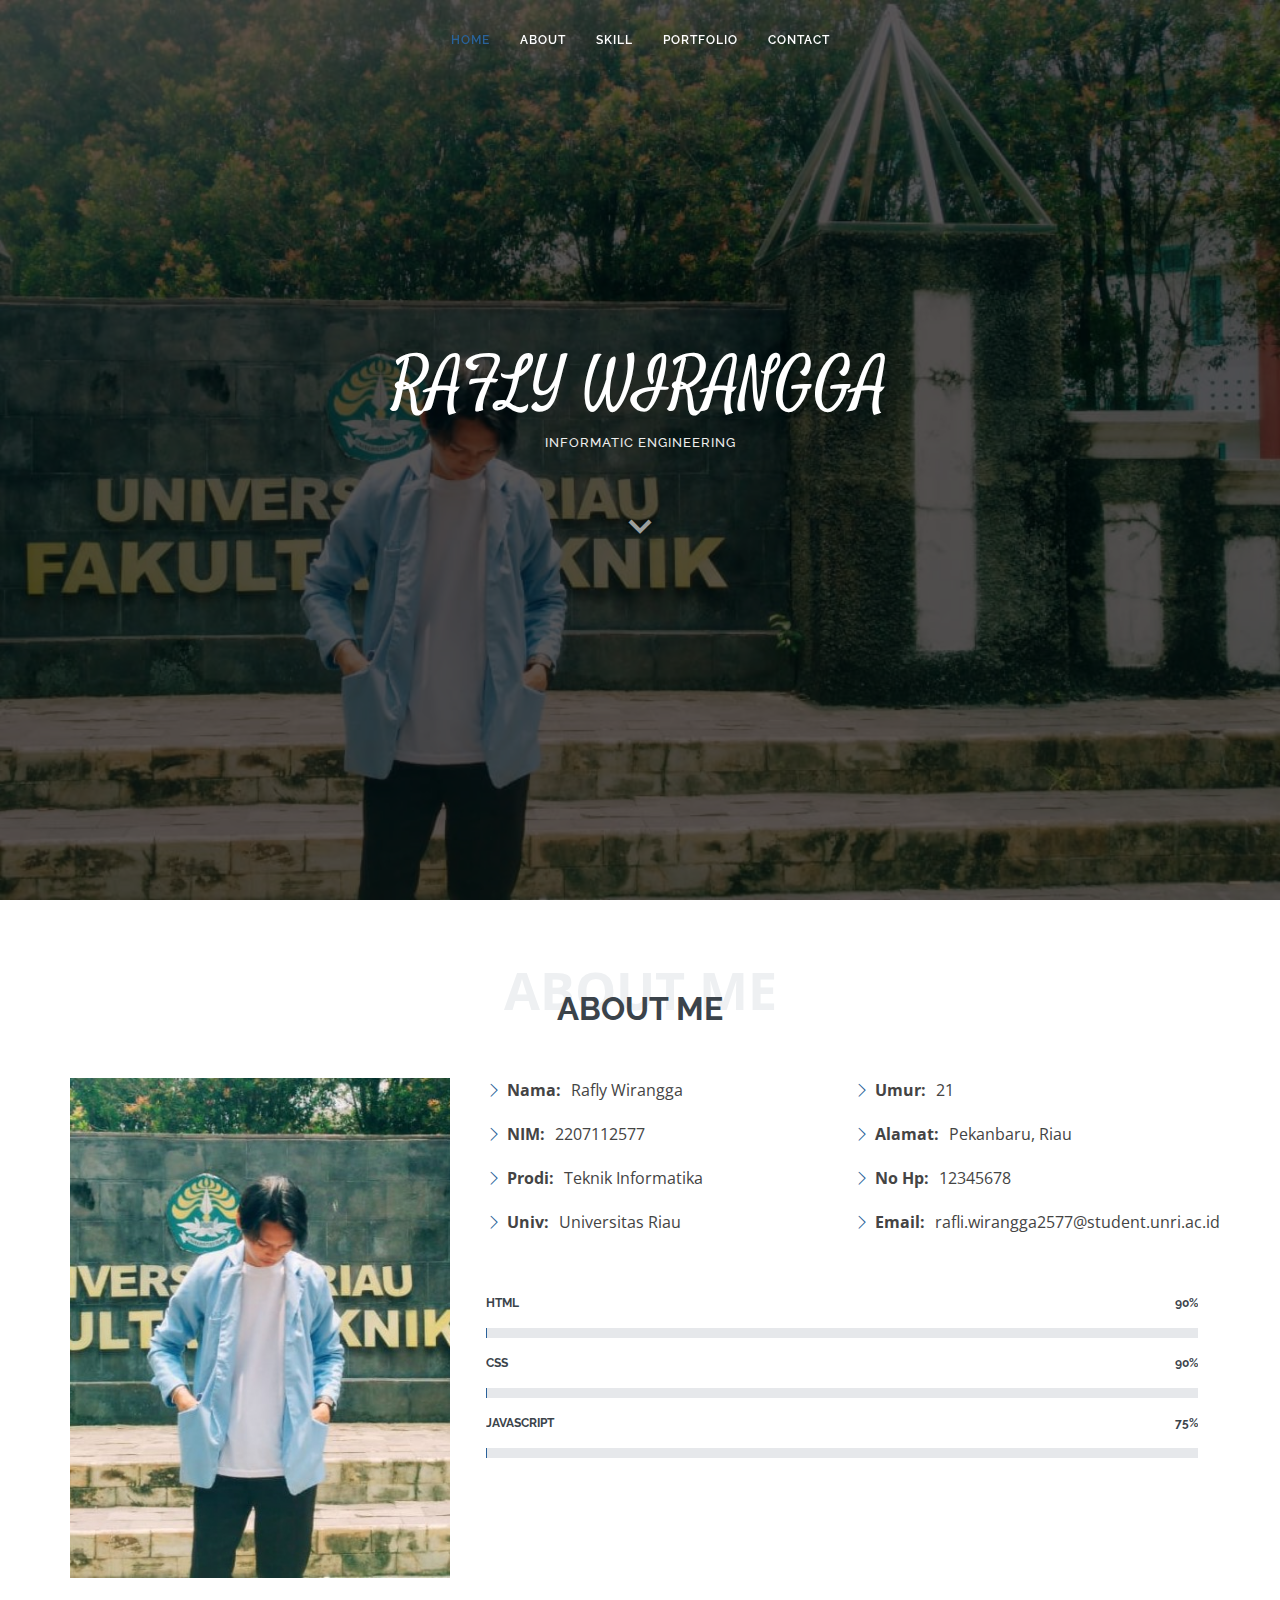
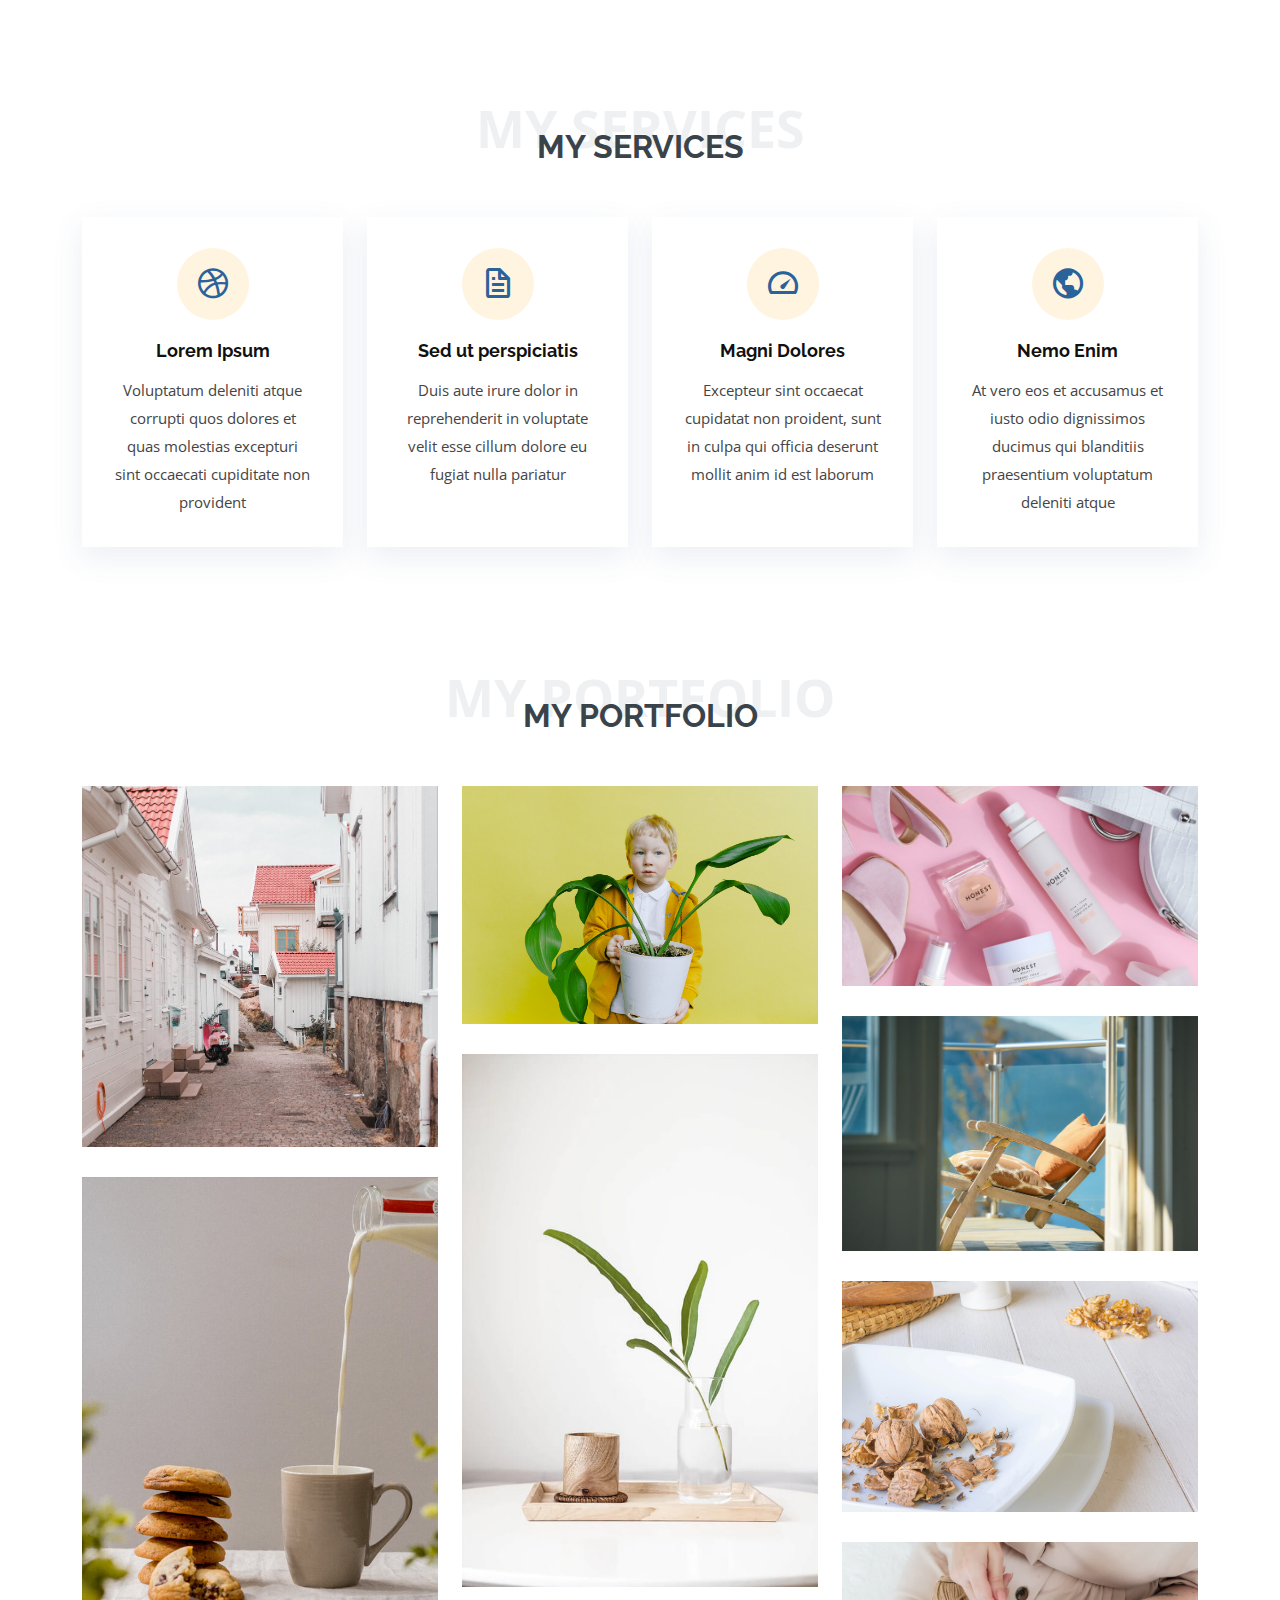
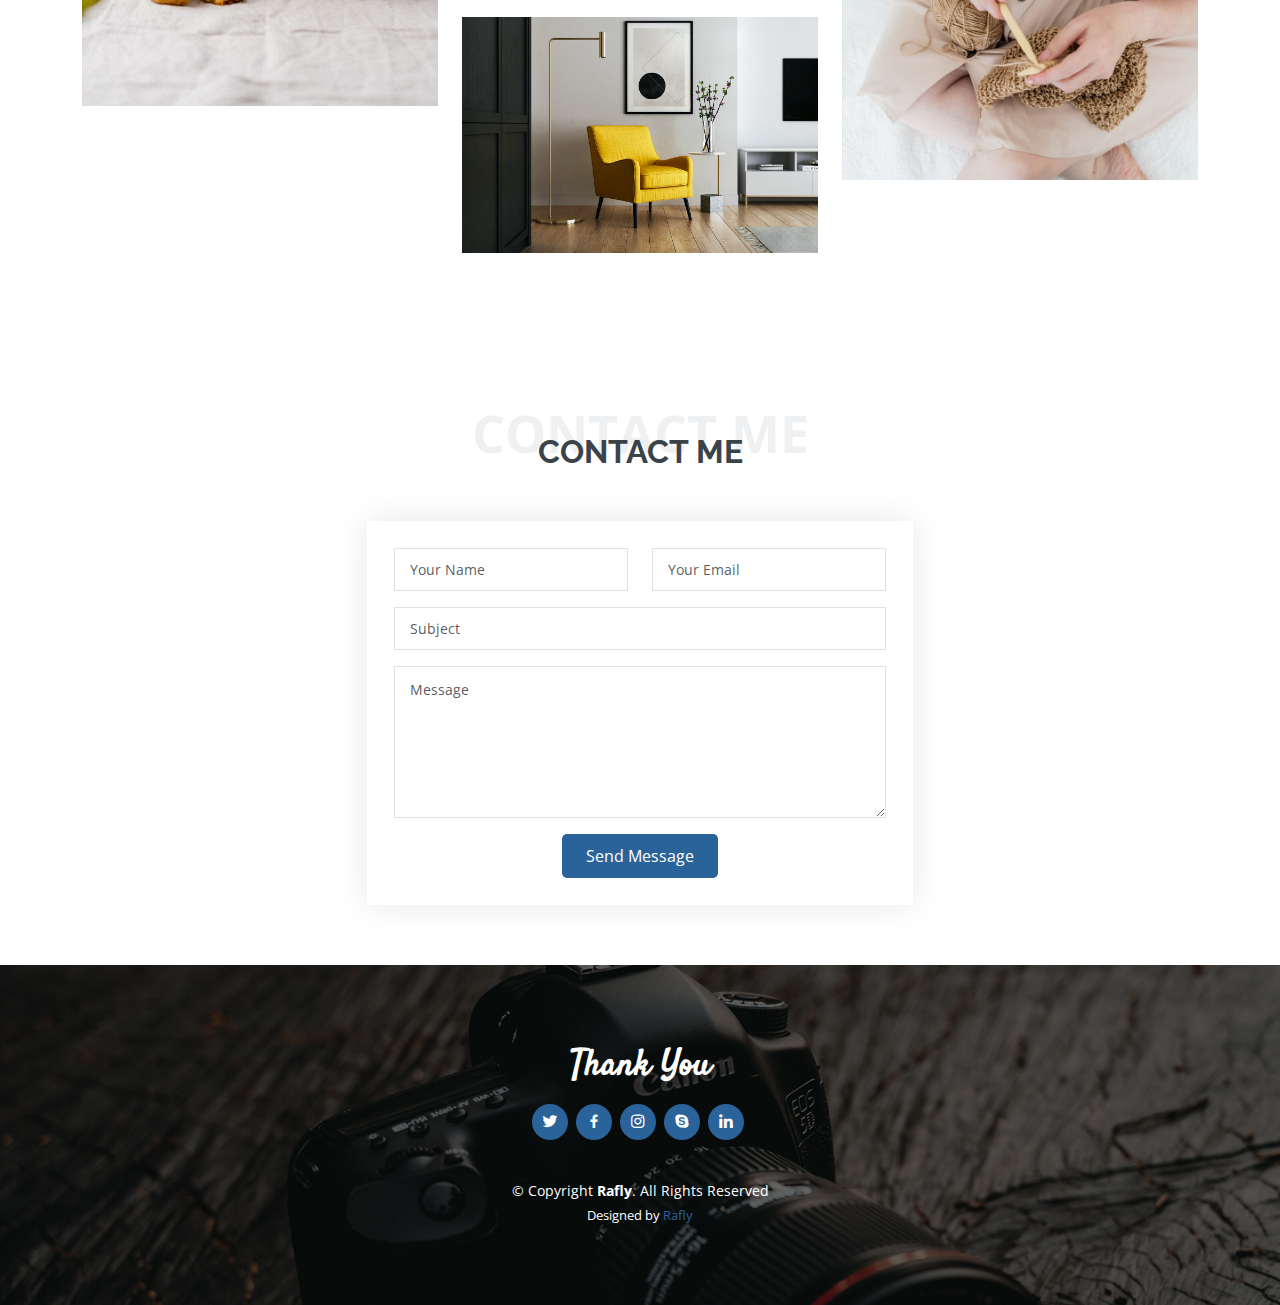
<file: index.html>
<!DOCTYPE html>
<html lang="en">

<head>
  <meta charset="utf-8">
  <meta content="width=device-width, initial-scale=1.0" name="viewport">

  <title>Rafly Wirangga</title>
  <meta content="" name="description">
  <meta content="" name="keywords">

  <!-- Favicons -->
  <link href="assets/img/favicon.png" rel="icon">
  <link href="assets/img/apple-touch-icon.png" rel="apple-touch-icon">

  <!-- Google Fonts -->
  <link href="https://fonts.googleapis.com/css?family=Open+Sans:300,300i,400,400i,600,600i,700,700i|Raleway:300,300i,400,400i,500,500i,600,600i,700,700i|Satisfy" rel="stylesheet">

  <!-- Vendor CSS Files -->
  <link href="assets/vendor/bootstrap/css/bootstrap.min.css" rel="stylesheet">
  <link href="assets/vendor/bootstrap-icons/bootstrap-icons.css" rel="stylesheet">
  <link href="assets/vendor/boxicons/css/boxicons.min.css" rel="stylesheet">
  <link href="assets/vendor/glightbox/css/glightbox.min.css" rel="stylesheet">
  <link href="assets/vendor/swiper/swiper-bundle.min.css" rel="stylesheet">

  <!-- Template Main CSS File -->
  <link href="assets/css/style.css" rel="stylesheet">

  <!-- =======================================================
  * Template Name: Laura
  * Template URL: https://bootstrapmade.com/laura-free-creative-bootstrap-theme/
  * Updated: Mar 17 2024 with Bootstrap v5.3.3
  * Author: BootstrapMade.com
  * License: https://bootstrapmade.com/license/
  ======================================================== -->
</head>

<body>

  <!-- ======= Header ======= -->
  <header id="header" class="fixed-top d-flex justify-content-center align-items-center header-transparent">

    <nav id="navbar" class="navbar">
      <ul>
        <li><a class="nav-link scrollto active" href="#hero">Home</a></li>
        <li><a class="nav-link scrollto" href="#about">About</a></li>
        <li><a class="nav-link scrollto" href="#services">Skill</a></li>
        <li><a class="nav-link scrollto " href="#portfolio">Portfolio</a></li>
        <li><a class="nav-link scrollto" href="#contact">Contact</a></li>
      </ul>
      <i class="bi bi-list mobile-nav-toggle"></i>
    </nav><!-- .navbar -->

  </header><!-- End Header -->

  <!-- ======= Hero Section ======= -->
  <section id="hero">
    <div class="hero-container">
      <h1>RAFLY WIRANGGA</h1>
      <h2>INFORMATIC ENGINEERING</h2>
      <a href="#about" class="btn-scroll scrollto" title="Scroll Down"><i class="bx bx-chevron-down"></i></a>
    </div>
  </section><!-- End Hero -->

  <main id="main">

    <!-- ======= About Me Section ======= -->
    <section id="about" class="about">
      <div class="container">

        <div class="section-title">
          <span>About Me</span>
          <h2>About Me</h2>
        </div>

        <div class="row">
          <div class="image col-lg-4 d-flex align-items-stretch justify-content-center justify-content-lg-start"></div>
          <div class="col-lg-8 d-flex flex-column align-items-stretch">
            <div class="content ps-lg-4 d-flex flex-column justify-content-center">
              <div class="row">
                <div class="col-lg-6">
                  <ul>
                    <li><i class="bi bi-chevron-right"></i> <strong>Nama:</strong> <span>Rafly Wirangga</span></li>
                    <li><i class="bi bi-chevron-right"></i> <strong>NIM:</strong> <span>2207112577</span></li>
                    <li><i class="bi bi-chevron-right"></i> <strong>Prodi:</strong> <span>Teknik Informatika</span></li>
                    <li><i class="bi bi-chevron-right"></i> <strong>Univ:</strong> <span>Universitas Riau</span></li>
                  </ul>
                </div>
                <div class="col-lg-6">
                  <ul>
                    <li><i class="bi bi-chevron-right"></i> <strong>Umur:</strong> <span>21</span></li>
                    <li><i class="bi bi-chevron-right"></i> <strong>Alamat:</strong> <span>Pekanbaru, Riau</span></li>
                    <li><i class="bi bi-chevron-right"></i> <strong>No Hp:</strong> <span>12345678</span></li>
                    <li><i class="bi bi-chevron-right"></i> <strong>Email:</strong> <span>rafli.wirangga2577@student.unri.ac.id</span></li>
                  </ul>
                </div>
              </div>

            </div><!-- End .content-->

            <div class="skills-content ps-lg-4">
              <div class="progress">
                <span class="skill">HTML <i class="val">90%</i></span>
                <div class="progress-bar-wrap">
                  <div class="progress-bar" role="progressbar" aria-valuenow="90" aria-valuemin="0" aria-valuemax="100"></div>
                </div>
              </div>

              <div class="progress">
                <span class="skill">CSS <i class="val">90%</i></span>
                <div class="progress-bar-wrap">
                  <div class="progress-bar" role="progressbar" aria-valuenow="90" aria-valuemin="0" aria-valuemax="100"></div>
                </div>
              </div>

              <div class="progress">
                <span class="skill">JavaScript <i class="val">75%</i></span>
                <div class="progress-bar-wrap">
                  <div class="progress-bar" role="progressbar" aria-valuenow="75" aria-valuemin="0" aria-valuemax="100"></div>
                </div>
              </div>
            </div>

          </div>
        </div>

      </div>
    </section><!-- End About Me Section -->

    <!-- ======= My Services Section ======= -->
    <section id="services" class="services">
      <div class="container">

        <div class="section-title">
          <span>My Services</span>
          <h2>My Services</h2>
        </div>

        <div class="row">
          <div class="col-md-6 col-lg-3 d-flex align-items-stretch mb-5 mb-lg-0">
            <div class="icon-box">
              <div class="icon"><i class="bx bxl-dribbble"></i></div>
              <h4 class="title"><a href="">Lorem Ipsum</a></h4>
              <p class="description">Voluptatum deleniti atque corrupti quos dolores et quas molestias excepturi sint occaecati cupiditate non provident</p>
            </div>
          </div>

          <div class="col-md-6 col-lg-3 d-flex align-items-stretch mb-5 mb-lg-0">
            <div class="icon-box">
              <div class="icon"><i class="bx bx-file"></i></div>
              <h4 class="title"><a href="">Sed ut perspiciatis</a></h4>
              <p class="description">Duis aute irure dolor in reprehenderit in voluptate velit esse cillum dolore eu fugiat nulla pariatur</p>
            </div>
          </div>

          <div class="col-md-6 col-lg-3 d-flex align-items-stretch mb-5 mb-lg-0">
            <div class="icon-box">
              <div class="icon"><i class="bx bx-tachometer"></i></div>
              <h4 class="title"><a href="">Magni Dolores</a></h4>
              <p class="description">Excepteur sint occaecat cupidatat non proident, sunt in culpa qui officia deserunt mollit anim id est laborum</p>
            </div>
          </div>

          <div class="col-md-6 col-lg-3 d-flex align-items-stretch mb-5 mb-lg-0">
            <div class="icon-box">
              <div class="icon"><i class="bx bx-world"></i></div>
              <h4 class="title"><a href="">Nemo Enim</a></h4>
              <p class="description">At vero eos et accusamus et iusto odio dignissimos ducimus qui blanditiis praesentium voluptatum deleniti atque</p>
            </div>
          </div>

        </div>

      </div>
    </section><!-- End My Services Section -->

    <!-- ======= My Portfolio Section ======= -->
    <section id="portfolio" class="portfolio">
      <div class="container">

        <div class="section-title">
          <span>My Portfolio</span>
          <h2>My Portfolio</h2>
        </div>

        <div class="row portfolio-container">

          <div class="col-lg-4 col-md-6 portfolio-item filter-app">
            <div class="portfolio-img"><img src="assets/img/portfolio/portfolio-1.jpg" class="img-fluid" alt=""></div>
            <div class="portfolio-info">
              <h4>App 1</h4>
              <p>App</p>
              <a href="assets/img/portfolio/portfolio-1.jpg" data-gallery="portfolioGallery" class="portfolio-lightbox preview-link" title="App 1"><i class="bx bx-plus"></i></a>
              <a href="portfolio-details.html" class="details-link" title="More Details"><i class="bx bx-link"></i></a>
            </div>
          </div>

          <div class="col-lg-4 col-md-6 portfolio-item filter-web">
            <div class="portfolio-img"><img src="assets/img/portfolio/portfolio-2.jpg" class="img-fluid" alt=""></div>
            <div class="portfolio-info">
              <h4>Web 3</h4>
              <p>Web</p>
              <a href="assets/img/portfolio/portfolio-2.jpg" data-gallery="portfolioGallery" class="portfolio-lightbox preview-link" title="Web 3"><i class="bx bx-plus"></i></a>
              <a href="portfolio-details.html" class="details-link" title="More Details"><i class="bx bx-link"></i></a>
            </div>
          </div>

          <div class="col-lg-4 col-md-6 portfolio-item filter-app">
            <div class="portfolio-img"><img src="assets/img/portfolio/portfolio-3.jpg" class="img-fluid" alt=""></div>
            <div class="portfolio-info">
              <h4>App 2</h4>
              <p>App</p>
              <a href="assets/img/portfolio/portfolio-3.jpg" data-gallery="portfolioGallery" class="portfolio-lightbox preview-link" title="App 2"><i class="bx bx-plus"></i></a>
              <a href="portfolio-details.html" class="details-link" title="More Details"><i class="bx bx-link"></i></a>
            </div>
          </div>

          <div class="col-lg-4 col-md-6 portfolio-item filter-card">
            <div class="portfolio-img"><img src="assets/img/portfolio/portfolio-4.jpg" class="img-fluid" alt=""></div>
            <div class="portfolio-info">
              <h4>Card 2</h4>
              <p>Card</p>
              <a href="assets/img/portfolio/portfolio-4.jpg" data-gallery="portfolioGallery" class="portfolio-lightbox preview-link" title="Card 2"><i class="bx bx-plus"></i></a>
              <a href="portfolio-details.html" class="details-link" title="More Details"><i class="bx bx-link"></i></a>
            </div>
          </div>

          <div class="col-lg-4 col-md-6 portfolio-item filter-web">
            <div class="portfolio-img"><img src="assets/img/portfolio/portfolio-5.jpg" class="img-fluid" alt=""></div>
            <div class="portfolio-info">
              <h4>Web 2</h4>
              <p>Web</p>
              <a href="assets/img/portfolio/portfolio-5.jpg" data-gallery="portfolioGallery" class="portfolio-lightbox preview-link" title="Web 2"><i class="bx bx-plus"></i></a>
              <a href="portfolio-details.html" class="details-link" title="More Details"><i class="bx bx-link"></i></a>
            </div>
          </div>

          <div class="col-lg-4 col-md-6 portfolio-item filter-app">
            <div class="portfolio-img"><img src="assets/img/portfolio/portfolio-6.jpg" class="img-fluid" alt=""></div>
            <div class="portfolio-info">
              <h4>App 3</h4>
              <p>App</p>
              <a href="assets/img/portfolio/portfolio-6.jpg" data-gallery="portfolioGallery" class="portfolio-lightbox preview-link" title="App 3"><i class="bx bx-plus"></i></a>
              <a href="portfolio-details.html" class="details-link" title="More Details"><i class="bx bx-link"></i></a>
            </div>
          </div>

          <div class="col-lg-4 col-md-6 portfolio-item filter-card">
            <div class="portfolio-img"><img src="assets/img/portfolio/portfolio-7.jpg" class="img-fluid" alt=""></div>
            <div class="portfolio-info">
              <h4>Card 1</h4>
              <p>Card</p>
              <a href="assets/img/portfolio/portfolio-7.jpg" data-gallery="portfolioGallery" class="portfolio-lightbox preview-link" title="Card 1"><i class="bx bx-plus"></i></a>
              <a href="portfolio-details.html" class="details-link" title="More Details"><i class="bx bx-link"></i></a>
            </div>
          </div>

          <div class="col-lg-4 col-md-6 portfolio-item filter-card">
            <div class="portfolio-img"><img src="assets/img/portfolio/portfolio-8.jpg" class="img-fluid" alt=""></div>
            <div class="portfolio-info">
              <h4>Card 3</h4>
              <p>Card</p>
              <a href="assets/img/portfolio/portfolio-8.jpg" data-gallery="portfolioGallery" class="portfolio-lightbox preview-link" title="Card 3"><i class="bx bx-plus"></i></a>
              <a href="portfolio-details.html" class="details-link" title="More Details"><i class="bx bx-link"></i></a>
            </div>
          </div>

          <div class="col-lg-4 col-md-6 portfolio-item filter-web">
            <div class="portfolio-img"><img src="assets/img/portfolio/portfolio-9.jpg" class="img-fluid" alt=""></div>
            <div class="portfolio-info">
              <h4>Web 3</h4>
              <p>Web</p>
              <a href="assets/img/portfolio/portfolio-9.jpg" data-gallery="portfolioGallery" class="portfolio-lightbox preview-link" title="Web 3"><i class="bx bx-plus"></i></a>
              <a href="portfolio-details.html" class="details-link" title="More Details"><i class="bx bx-link"></i></a>
            </div>
          </div>

        </div>

      </div>
    </section><!-- End My Portfolio Section -->

    <!-- ======= Contact Me Section ======= -->
    <section id="contact" class="contact">
      <div class="container">

        <div class="section-title">
          <span>Contact Me</span>
          <h2>Contact Me</h2>
        </div>

        <div class="row justify-content-center">

          <div class="col-lg-6 jus">
            <form action="forms/contact.php" method="post" role="form" class="php-email-form">
              <div class="row">
                <div class="col-md-6 form-group">
                  <input type="text" name="name" class="form-control" id="name" placeholder="Your Name" required>
                </div>
                <div class="col-md-6 form-group mt-3 mt-md-0">
                  <input type="email" class="form-control" name="email" id="email" placeholder="Your Email" required>
                </div>
              </div>
              <div class="form-group mt-3">
                <input type="text" class="form-control" name="subject" id="subject" placeholder="Subject" required>
              </div>
              <div class="form-group mt-3">
                <textarea class="form-control" name="message" rows="6" placeholder="Message" required></textarea>
              </div>
              <div class="my-3">
                <div class="loading">Loading</div>
                <div class="error-message"></div>
                <div class="sent-message">Your message has been sent. Thank you!</div>
              </div>
              <div class="text-center"><button type="submit">Send Message</button></div>
            </form>
          </div>

        </div>

      </div>
    </section><!-- End Contact Me Section -->

  </main><!-- End #main -->

  <!-- ======= Footer ======= -->
  <footer id="footer">
    <div class="container">
      <h3>Thank You</h3>
      <div class="social-links">
        <a href="#" class="twitter"><i class="bx bxl-twitter"></i></a>
        <a href="#" class="facebook"><i class="bx bxl-facebook"></i></a>
        <a href="#" class="instagram"><i class="bx bxl-instagram"></i></a>
        <a href="#" class="google-plus"><i class="bx bxl-skype"></i></a>
        <a href="#" class="linkedin"><i class="bx bxl-linkedin"></i></a>
      </div>
      <div class="copyright">
        &copy; Copyright <strong><span>Rafly</span></strong>. All Rights Reserved
      </div>
      <div class="credits">
        Designed by <a href="">Rafly</a>
      </div>
    </div>
  </footer><!-- End Footer -->

  <a href="#" class="back-to-top d-flex align-items-center justify-content-center"><i class="bi bi-arrow-up-short"></i></a>

  <!-- Vendor JS Files -->
  <script src="assets/vendor/purecounter/purecounter_vanilla.js"></script>
  <script src="assets/vendor/bootstrap/js/bootstrap.bundle.min.js"></script>
  <script src="assets/vendor/glightbox/js/glightbox.min.js"></script>
  <script src="assets/vendor/isotope-layout/isotope.pkgd.min.js"></script>
  <script src="assets/vendor/swiper/swiper-bundle.min.js"></script>
  <script src="assets/vendor/waypoints/noframework.waypoints.js"></script>
  <script src="assets/vendor/php-email-form/validate.js"></script>

  <!-- Template Main JS File -->
  <script src="assets/js/main.js"></script>

</body>

</html>
</file>
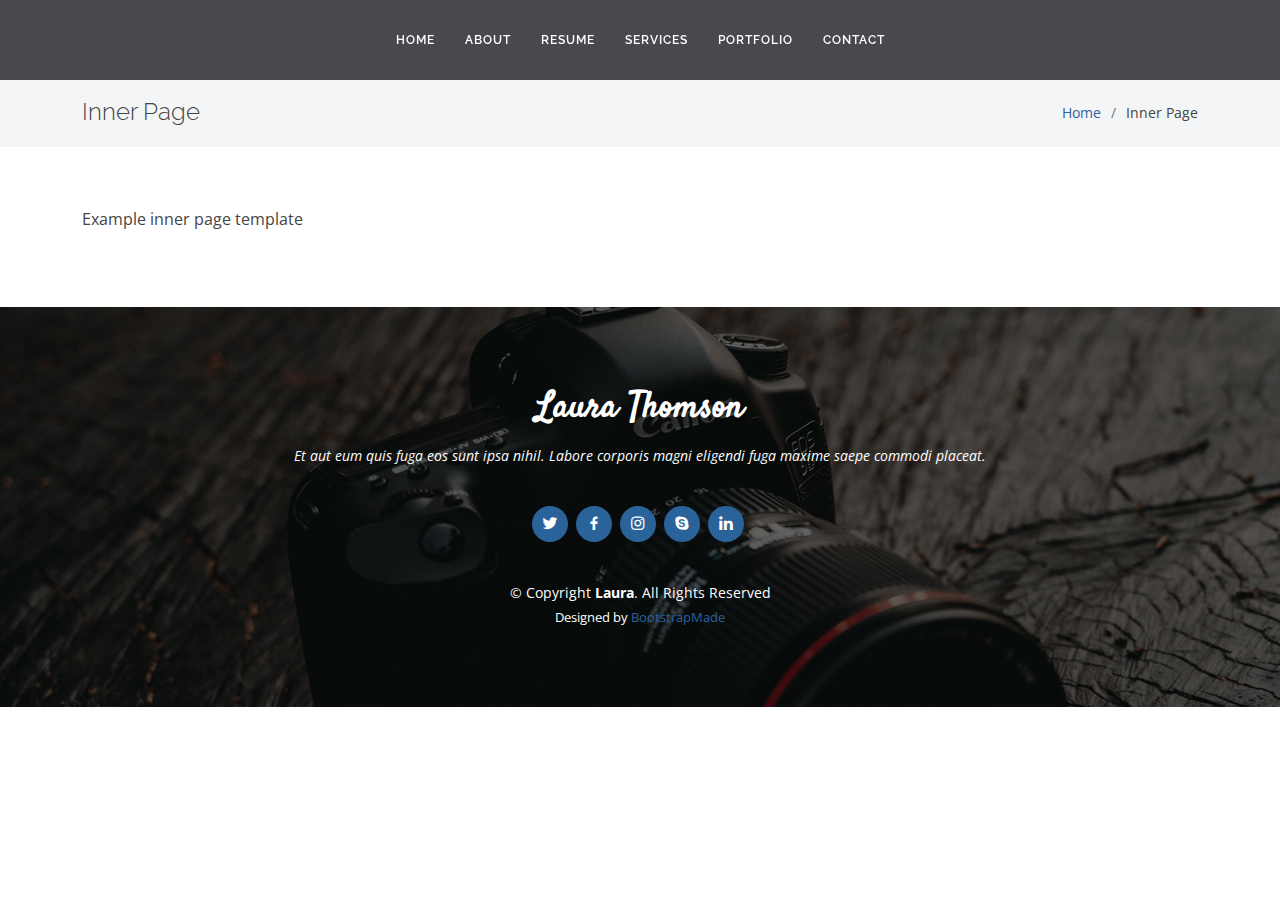
<file: inner-page.html>
<!DOCTYPE html>
<html lang="en">

<head>
  <meta charset="utf-8">
  <meta content="width=device-width, initial-scale=1.0" name="viewport">

  <title>Inner Page - Laura Bootstrap Template</title>
  <meta content="" name="description">
  <meta content="" name="keywords">

  <!-- Favicons -->
  <link href="assets/img/favicon.png" rel="icon">
  <link href="assets/img/apple-touch-icon.png" rel="apple-touch-icon">

  <!-- Google Fonts -->
  <link href="https://fonts.googleapis.com/css?family=Open+Sans:300,300i,400,400i,600,600i,700,700i|Raleway:300,300i,400,400i,500,500i,600,600i,700,700i|Satisfy" rel="stylesheet">

  <!-- Vendor CSS Files -->
  <link href="assets/vendor/bootstrap/css/bootstrap.min.css" rel="stylesheet">
  <link href="assets/vendor/bootstrap-icons/bootstrap-icons.css" rel="stylesheet">
  <link href="assets/vendor/boxicons/css/boxicons.min.css" rel="stylesheet">
  <link href="assets/vendor/glightbox/css/glightbox.min.css" rel="stylesheet">
  <link href="assets/vendor/swiper/swiper-bundle.min.css" rel="stylesheet">

  <!-- Template Main CSS File -->
  <link href="assets/css/style.css" rel="stylesheet">

</head>

<body>

  <!-- ======= Header ======= -->
  <header id="header" class="fixed-top d-flex justify-content-center align-items-center ">

    <nav id="navbar" class="navbar">
      <ul>
        <li><a class="nav-link scrollto " href="#hero">Home</a></li>
        <li><a class="nav-link scrollto" href="#about">About</a></li>
        <li><a class="nav-link scrollto" href="#resume">Resume</a></li>
        <li><a class="nav-link scrollto" href="#services">Services</a></li>
        <li><a class="nav-link scrollto " href="#portfolio">Portfolio</a></li>
        <li><a class="nav-link scrollto" href="#contact">Contact</a></li>
      </ul>
      <i class="bi bi-list mobile-nav-toggle"></i>
    </nav><!-- .navbar -->

  </header><!-- End Header -->

  <main id="main">

    <!-- ======= Breadcrumbs ======= -->
    <section class="breadcrumbs">
      <div class="container">

        <div class="d-flex justify-content-between align-items-center">
          <h2>Inner Page</h2>
          <ol>
            <li><a href="index.html">Home</a></li>
            <li>Inner Page</li>
          </ol>
        </div>

      </div>
    </section><!-- End Breadcrumbs -->

    <section class="inner-page">
      <div class="container">
        <p>
          Example inner page template
        </p>
      </div>
    </section>

  </main><!-- End #main -->

  <!-- ======= Footer ======= -->
  <footer id="footer">
    <div class="container">
      <h3>Laura Thomson</h3>
      <p>Et aut eum quis fuga eos sunt ipsa nihil. Labore corporis magni eligendi fuga maxime saepe commodi placeat.</p>
      <div class="social-links">
        <a href="#" class="twitter"><i class="bx bxl-twitter"></i></a>
        <a href="#" class="facebook"><i class="bx bxl-facebook"></i></a>
        <a href="#" class="instagram"><i class="bx bxl-instagram"></i></a>
        <a href="#" class="google-plus"><i class="bx bxl-skype"></i></a>
        <a href="#" class="linkedin"><i class="bx bxl-linkedin"></i></a>
      </div>
      <div class="copyright">
        &copy; Copyright <strong><span>Laura</span></strong>. All Rights Reserved
      </div>
      <div class="credits">
        <!-- All the links in the footer should remain intact. -->
        <!-- You can delete the links only if you purchased the pro version. -->
        <!-- Licensing information: https://bootstrapmade.com/license/ -->
        <!-- Purchase the pro version with working PHP/AJAX contact form: https://bootstrapmade.com/laura-free-creative-bootstrap-theme/ -->
        Designed by <a href="https://bootstrapmade.com/">BootstrapMade</a>
      </div>
    </div>
  </footer><!-- End Footer -->

  <a href="#" class="back-to-top d-flex align-items-center justify-content-center"><i class="bi bi-arrow-up-short"></i></a>

  <!-- Vendor JS Files -->
  <script src="assets/vendor/purecounter/purecounter_vanilla.js"></script>
  <script src="assets/vendor/bootstrap/js/bootstrap.bundle.min.js"></script>
  <script src="assets/vendor/glightbox/js/glightbox.min.js"></script>
  <script src="assets/vendor/isotope-layout/isotope.pkgd.min.js"></script>
  <script src="assets/vendor/swiper/swiper-bundle.min.js"></script>
  <script src="assets/vendor/waypoints/noframework.waypoints.js"></script>
  <script src="assets/vendor/php-email-form/validate.js"></script>

  <!-- Template Main JS File -->
  <script src="assets/js/main.js"></script>

</body>

</html>
</file>
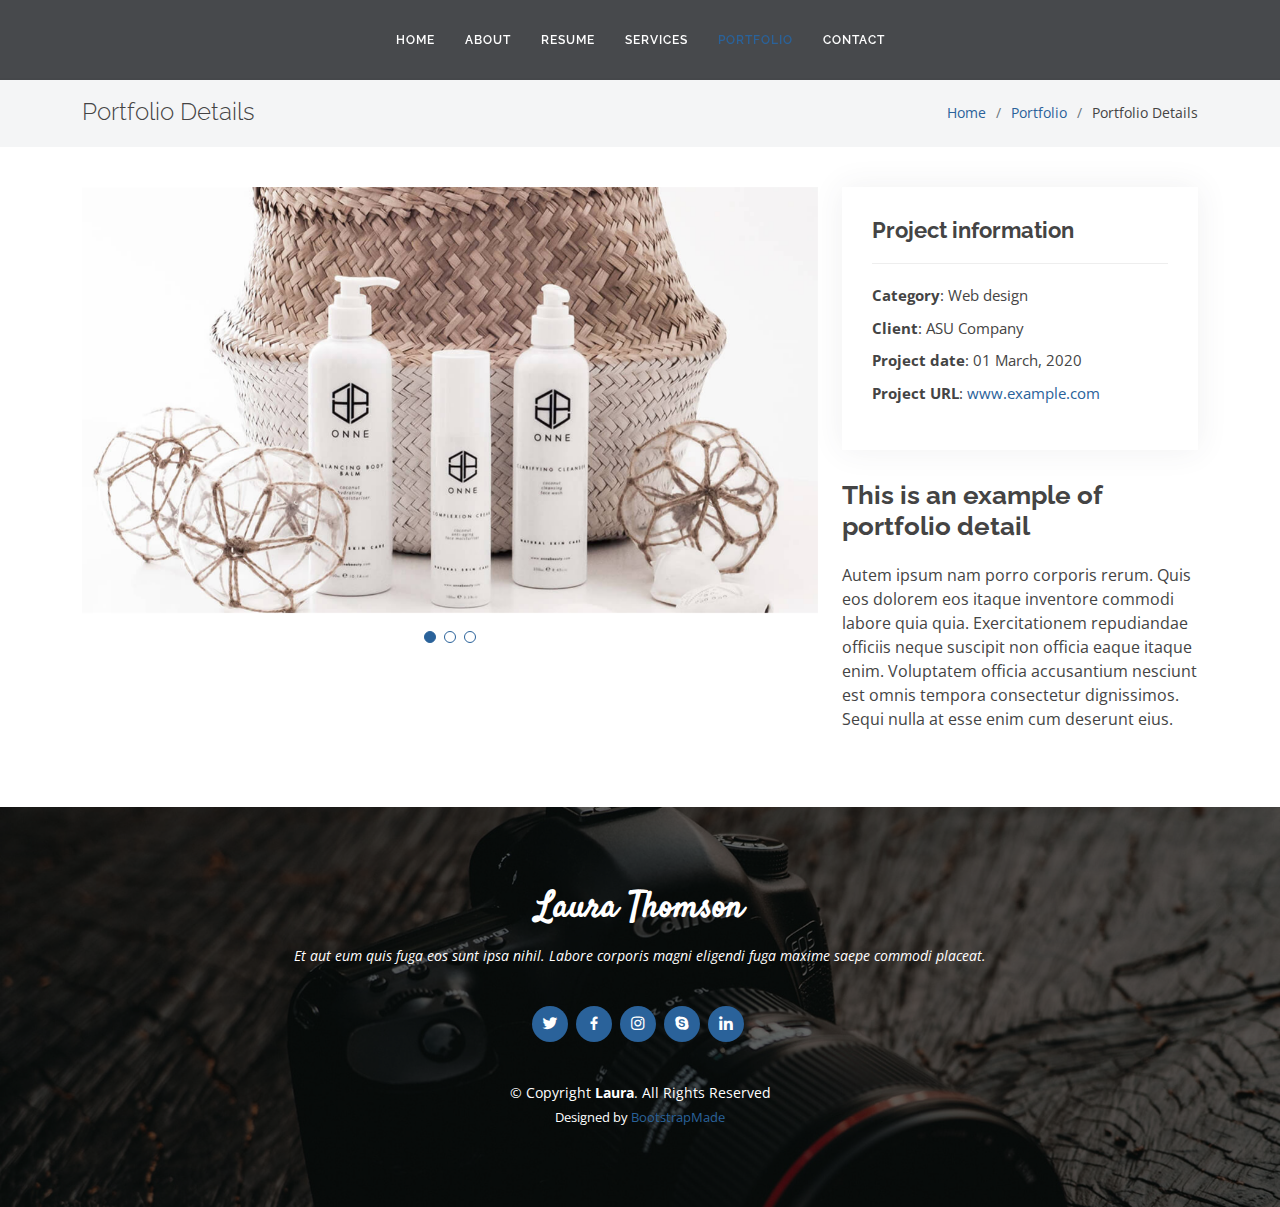
<file: portfolio-details.html>
<!DOCTYPE html>
<html lang="en">

<head>
  <meta charset="utf-8">
  <meta content="width=device-width, initial-scale=1.0" name="viewport">

  <title>Portfolio Details - Laura Bootstrap Template</title>
  <meta content="" name="description">
  <meta content="" name="keywords">

  <!-- Favicons -->
  <link href="assets/img/favicon.png" rel="icon">
  <link href="assets/img/apple-touch-icon.png" rel="apple-touch-icon">

  <!-- Google Fonts -->
  <link href="https://fonts.googleapis.com/css?family=Open+Sans:300,300i,400,400i,600,600i,700,700i|Raleway:300,300i,400,400i,500,500i,600,600i,700,700i|Satisfy" rel="stylesheet">

  <!-- Vendor CSS Files -->
  <link href="assets/vendor/bootstrap/css/bootstrap.min.css" rel="stylesheet">
  <link href="assets/vendor/bootstrap-icons/bootstrap-icons.css" rel="stylesheet">
  <link href="assets/vendor/boxicons/css/boxicons.min.css" rel="stylesheet">
  <link href="assets/vendor/glightbox/css/glightbox.min.css" rel="stylesheet">
  <link href="assets/vendor/swiper/swiper-bundle.min.css" rel="stylesheet">

  <!-- Template Main CSS File -->
  <link href="assets/css/style.css" rel="stylesheet">
</head>

<body>

  <!-- ======= Header ======= -->
  <header id="header" class="fixed-top d-flex justify-content-center align-items-center ">

    <nav id="navbar" class="navbar">
      <ul>
        <li><a class="nav-link scrollto " href="#home">Home</a></li>
        <li><a class="nav-link scrollto" href="#about">About</a></li>
        <li><a class="nav-link scrollto" href="#resume">Resume</a></li>
        <li><a class="nav-link scrollto" href="#services">Services</a></li>
        <li><a class="nav-link scrollto active" href="#portfolio">Portfolio</a></li>
        <li><a class="nav-link scrollto" href="#contact">Contact</a></li>
      </ul>
      <i class="bi bi-list mobile-nav-toggle"></i>
    </nav><!-- .navbar -->

  </header><!-- End Header -->

  <main id="main">

    <!-- ======= Breadcrumbs Section ======= -->
    <section class="breadcrumbs">
      <div class="container">

        <div class="d-flex justify-content-between align-items-center">
          <h2>Portfolio Details</h2>
          <ol>
            <li><a href="index.html">Home</a></li>
            <li><a href="portfolio.html">Portfolio</a></li>
            <li>Portfolio Details</li>
          </ol>
        </div>

      </div>
    </section><!-- Breadcrumbs Section -->

    <!-- ======= Portfolio Details Section ======= -->
    <section id="portfolio-details" class="portfolio-details">
      <div class="container">

        <div class="row gy-4">

          <div class="col-lg-8">
            <div class="portfolio-details-slider swiper">
              <div class="swiper-wrapper align-items-center">

                <div class="swiper-slide">
                  <img src="assets/img/portfolio/portfolio-details-1.jpg" alt="">
                </div>

                <div class="swiper-slide">
                  <img src="assets/img/portfolio/portfolio-details-2.jpg" alt="">
                </div>

                <div class="swiper-slide">
                  <img src="assets/img/portfolio/portfolio-details-3.jpg" alt="">
                </div>

              </div>
              <div class="swiper-pagination"></div>
            </div>
          </div>

          <div class="col-lg-4">
            <div class="portfolio-info">
              <h3>Project information</h3>
              <ul>
                <li><strong>Category</strong>: Web design</li>
                <li><strong>Client</strong>: ASU Company</li>
                <li><strong>Project date</strong>: 01 March, 2020</li>
                <li><strong>Project URL</strong>: <a href="#">www.example.com</a></li>
              </ul>
            </div>
            <div class="portfolio-description">
              <h2>This is an example of portfolio detail</h2>
              <p>
                Autem ipsum nam porro corporis rerum. Quis eos dolorem eos itaque inventore commodi labore quia quia. Exercitationem repudiandae officiis neque suscipit non officia eaque itaque enim. Voluptatem officia accusantium nesciunt est omnis tempora consectetur dignissimos. Sequi nulla at esse enim cum deserunt eius.
              </p>
            </div>
          </div>

        </div>

      </div>
    </section><!-- End Portfolio Details Section -->

  </main><!-- End #main -->

  <!-- ======= Footer ======= -->
  <footer id="footer">
    <div class="container">
      <h3>Laura Thomson</h3>
      <p>Et aut eum quis fuga eos sunt ipsa nihil. Labore corporis magni eligendi fuga maxime saepe commodi placeat.</p>
      <div class="social-links">
        <a href="#" class="twitter"><i class="bx bxl-twitter"></i></a>
        <a href="#" class="facebook"><i class="bx bxl-facebook"></i></a>
        <a href="#" class="instagram"><i class="bx bxl-instagram"></i></a>
        <a href="#" class="google-plus"><i class="bx bxl-skype"></i></a>
        <a href="#" class="linkedin"><i class="bx bxl-linkedin"></i></a>
      </div>
      <div class="copyright">
        &copy; Copyright <strong><span>Laura</span></strong>. All Rights Reserved
      </div>
      <div class="credits">
        <!-- All the links in the footer should remain intact. -->
        <!-- You can delete the links only if you purchased the pro version. -->
        <!-- Licensing information: https://bootstrapmade.com/license/ -->
        <!-- Purchase the pro version with working PHP/AJAX contact form: https://bootstrapmade.com/laura-free-creative-bootstrap-theme/ -->
        Designed by <a href="https://bootstrapmade.com/">BootstrapMade</a>
      </div>
    </div>
  </footer><!-- End Footer -->

  <a href="#" class="back-to-top d-flex align-items-center justify-content-center"><i class="bi bi-arrow-up-short"></i></a>

  <!-- Vendor JS Files -->
  <script src="assets/vendor/purecounter/purecounter_vanilla.js"></script>
  <script src="assets/vendor/bootstrap/js/bootstrap.bundle.min.js"></script>
  <script src="assets/vendor/glightbox/js/glightbox.min.js"></script>
  <script src="assets/vendor/isotope-layout/isotope.pkgd.min.js"></script>
  <script src="assets/vendor/swiper/swiper-bundle.min.js"></script>
  <script src="assets/vendor/waypoints/noframework.waypoints.js"></script>
  <script src="assets/vendor/php-email-form/validate.js"></script>

  <!-- Template Main JS File -->
  <script src="assets/js/main.js"></script>

</body>

</html>
</file>
<file: assets/css/style.css>
/**
* Template Name: Laura
* Template URL: https://bootstrapmade.com/laura-free-creative-bootstrap-theme/
* Updated: Mar 17 2024 with Bootstrap v5.3.3
* Author: BootstrapMade.com
* License: https://bootstrapmade.com/license/
*/

/*--------------------------------------------------------------
# General
--------------------------------------------------------------*/
body {
  font-family: "Open Sans", sans-serif;
  color: #444444;
}

a {
  color: #2A629A;
  text-decoration: none;
}

a:hover {
  color: #2A629A;
  text-decoration: none;
}

h1,
h2,
h3,
h4,
h5,
h6 {
  font-family: "Raleway", sans-serif;
}

/*--------------------------------------------------------------
# Back to top button
--------------------------------------------------------------*/
.back-to-top {
  position: fixed;
  visibility: hidden;
  opacity: 0;
  right: 15px;
  bottom: 15px;
  z-index: 996;
  background: #000000;
  width: 40px;
  height: 40px;
  border-radius: 4px;
  transition: all 0.4s;
}

.back-to-top i {
  font-size: 28px;
  color: #fff;
  line-height: 0;
}

.back-to-top:hover {
  background: #2A629A;
  color: #fff;
}

.back-to-top.active {
  visibility: visible;
  opacity: 1;
}

/*--------------------------------------------------------------
# Header
--------------------------------------------------------------*/
#header {
  z-index: 997;
  transition: all 0.5s;
  height: 80px;
  background: rgba(25, 28, 31, 0.8);
}

#header.header-transparent {
  background: transparent;
}

#header.header-scrolled {
  height: 60px;
  background: rgba(25, 28, 31, 0.8);
}

/*--------------------------------------------------------------
# Navigation Menu
--------------------------------------------------------------*/
/**
* Desktop Navigation 
*/
.navbar {
  padding: 0;
}

.navbar ul {
  margin: 0;
  padding: 0;
  display: flex;
  list-style: none;
  align-items: center;
}

.navbar li {
  position: relative;
}

.navbar a,
.navbar a:focus {
  display: flex;
  align-items: center;
  justify-content: space-between;
  padding: 10px 15px;
  color: #fff;
  white-space: nowrap;
  transition: 0.3s;
  font-size: 12px;
  font-family: "Raleway", sans-serif;
  text-transform: uppercase;
  font-weight: 600;
  letter-spacing: 1px;
}

.navbar a i,
.navbar a:focus i {
  font-size: 12px;
  line-height: 0;
  margin-left: 5px;
}

.navbar a:hover,
.navbar .active,
.navbar .active:focus,
.navbar li:hover>a {
  color: #2A629A;
}

.navbar .dropdown ul {
  display: block;
  position: absolute;
  left: 14px;
  top: calc(100% + 30px);
  margin: 0;
  padding: 10px 0;
  z-index: 99;
  opacity: 0;
  visibility: hidden;
  background: #fff;
  box-shadow: 0px 0px 30px rgba(127, 137, 161, 0.25);
  transition: 0.3s;
  border-radius: 4px;
}

.navbar .dropdown ul li {
  min-width: 200px;
}

.navbar .dropdown ul a {
  padding: 10px 20px;
  font-size: 14px;
  text-transform: none;
  font-weight: 400;
  color: #3b434a;
  letter-spacing: 1px;
}

.navbar .dropdown ul a i {
  font-size: 12px;
}

.navbar .dropdown ul a:hover,
.navbar .dropdown ul .active:hover,
.navbar .dropdown ul li:hover>a {
  color: #2A629A;
}

.navbar .dropdown:hover>ul {
  opacity: 1;
  top: 100%;
  visibility: visible;
}

.navbar .dropdown .dropdown ul {
  top: 0;
  left: calc(100% - 30px);
  visibility: hidden;
}

.navbar .dropdown .dropdown:hover>ul {
  opacity: 1;
  top: 0;
  left: 100%;
  visibility: visible;
}

@media (max-width: 1366px) {
  .navbar .dropdown .dropdown ul {
    left: -90%;
  }

  .navbar .dropdown .dropdown:hover>ul {
    left: -100%;
  }
}

/**
* Mobile Navigation 
*/
.mobile-nav-toggle {
  color: #fff;
  font-size: 28px;
  cursor: pointer;
  display: none;
  line-height: 0;
  transition: 0.5s;
}

@media (max-width: 991px) {
  .mobile-nav-toggle {
    display: block;
  }

  .navbar ul {
    display: none;
  }
}

.navbar-mobile {
  position: fixed;
  overflow: hidden;
  top: 0;
  right: 0;
  left: 0;
  bottom: 0;
  background: rgba(36, 41, 46, 0.9);
  transition: 0.3s;
  z-index: 999;
}

.navbar-mobile .mobile-nav-toggle {
  position: absolute;
  top: 15px;
  right: 15px;
}

.navbar-mobile ul {
  display: block;
  position: absolute;
  top: 55px;
  right: 15px;
  bottom: 15px;
  left: 15px;
  padding: 10px 0;
  border-radius: 10px;
  background-color: #fff;
  overflow-y: auto;
  transition: 0.3s;
}

.navbar-mobile a,
.navbar-mobile a:focus {
  padding: 10px 20px;
  font-size: 14px;
  color: #3b434a;
}

.navbar-mobile a:hover,
.navbar-mobile .active,
.navbar-mobile li:hover>a {
  color: #2A629A;
}

.navbar-mobile .getstarted,
.navbar-mobile .getstarted:focus {
  margin: 15px;
}

.navbar-mobile .dropdown ul {
  position: static;
  display: none;
  margin: 10px 20px;
  padding: 10px 0;
  z-index: 99;
  opacity: 1;
  visibility: visible;
  background: #fff;
  box-shadow: 0px 0px 30px rgba(127, 137, 161, 0.25);
}

.navbar-mobile .dropdown ul li {
  min-width: 200px;
}

.navbar-mobile .dropdown ul a {
  padding: 10px 20px;
}

.navbar-mobile .dropdown ul a i {
  font-size: 12px;
}

.navbar-mobile .dropdown ul a:hover,
.navbar-mobile .dropdown ul .active:hover,
.navbar-mobile .dropdown ul li:hover>a {
  color: #2A629A;
}

.navbar-mobile .dropdown>.dropdown-active {
  display: block;
}

/*--------------------------------------------------------------
# Hero Section
--------------------------------------------------------------*/
#hero {
  width: 100%;
  height: 100vh;
  background: url("../img/ra.jpg") top right;
  background-size: cover;
  position: relative;
}

#hero:before {
  content: "";
  background: rgba(0, 0, 0, 0.65);
  position: absolute;
  bottom: 0;
  top: 0;
  left: 0;
  right: 0;
}

#hero .hero-container {
  position: absolute;
  bottom: 0;
  top: 0;
  left: 0;
  right: 0;
  display: flex;
  justify-content: center;
  align-items: center;
  flex-direction: column;
  padding: 0 15px;
}

#hero h1 {
  margin: 0 0 10px 0;
  font-size: 64px;
  font-family: "Satisfy", serif;
  color: #fff;
}

#hero h2 {
  color: #eee;
  margin-bottom: 50px;
  font-size: 13px;
  font-weight: 500;
  letter-spacing: 1px;
  text-transform: uppercase;
}

#hero .btn-scroll {
  transition: 0.4s;
  color: rgba(255, 255, 255, 0.6);
  animation: up-down 1s ease-in-out infinite alternate-reverse both;
}

#hero .btn-scroll i {
  font-size: 48px;
}

#hero .btn-scroll:hover {
  color: #2A629A;
}

@media (min-width: 1024px) {
  #hero {
    background-attachment: fixed;
  }
}

@media (max-width: 575px) {
  #hero h1 {
    font-size: 40px;
  }

  #hero h2 {
    text-align: center;
    margin-bottom: 30px;
  }
}

@keyframes up-down {
  0% {
    transform: translateY(5px);
  }

  100% {
    transform: translateY(-5px);
  }
}

/*--------------------------------------------------------------
# Sections General
--------------------------------------------------------------*/
section {
  padding: 60px 0;
}

.section-bg {
  background-color: white;
}

.section-title {
  text-align: center;
  padding: 30px 0;
  position: relative;
}

.section-title h2 {
  font-size: 32px;
  font-weight: 700;
  text-transform: uppercase;
  margin-bottom: 20px;
  padding-bottom: 0;
  color: #3b434a;
  position: relative;
  z-index: 2;
}

.section-title span {
  position: absolute;
  top: 30px;
  color: #eef0f2;
  left: 0;
  right: 0;
  z-index: 1;
  font-weight: 700;
  font-size: 52px;
  text-transform: uppercase;
  line-height: 0;
}

.section-title p {
  margin-bottom: 0;
  position: relative;
  z-index: 2;
}

@media (max-width: 575px) {
  .section-title h2 {
    font-size: 28px;
    margin-bottom: 15px;
  }

  .section-title span {
    font-size: 38px;
  }
}

/*--------------------------------------------------------------
# Breadcrumbs
--------------------------------------------------------------*/
.breadcrumbs {
  padding: 20px 0;
  background-color: #f4f5f6;
  min-height: 40px;
  margin-top: 78px;
}

@media (max-width: 992px) {
  .breadcrumbs {
    margin-top: 60px;
  }
}

.breadcrumbs h2 {
  font-size: 24px;
  font-weight: 300;
  margin: 0;
}

@media (max-width: 992px) {
  .breadcrumbs h2 {
    margin: 0 0 10px 0;
  }
}

.breadcrumbs ol {
  display: flex;
  flex-wrap: wrap;
  list-style: none;
  padding: 0;
  margin: 0;
  font-size: 14px;
}

.breadcrumbs ol li+li {
  padding-left: 10px;
}

.breadcrumbs ol li+li::before {
  display: inline-block;
  padding-right: 10px;
  color: #6c757d;
  content: "/";
}

@media (max-width: 768px) {
  .breadcrumbs .d-flex {
    display: block !important;
  }

  .breadcrumbs ol {
    display: block;
  }

  .breadcrumbs ol li {
    display: inline-block;
  }
}

/*--------------------------------------------------------------
# About Me
--------------------------------------------------------------*/
.about .content h3 {
  font-weight: 700;
  font-size: 26px;
  color: #3b434a;
  text-transform: uppercase;
}

.about .content ul {
  list-style: none;
  padding: 0;
}

.about .content ul li {
  margin-bottom: 20px;
  display: flex;
  align-items: center;
}

.about .content ul strong {
  margin-right: 10px;
}

.about .content ul i {
  font-size: 16px;
  margin-right: 5px;
  color: #2A629A;
  line-height: 0;
}

.about .content p:last-child {
  margin-bottom: 0;
}

.about .content .count-box {
  width: 100%;
}

.about .content .count-box i {
  display: block;
  font-size: 36px;
  color: #2A629A;
  float: left;
  line-height: 0;
}

.about .content .count-box span {
  font-size: 36px;
  line-height: 30px;
  display: block;
  font-weight: 700;
  color: #3b434a;
  margin-left: 50px;
}

.about .content .count-box p {
  padding: 15px 0 0 0;
  margin: 0 0 0 50px;
  font-family: "Raleway", sans-serif;
  font-size: 14px;
  color: #5d6a75;
}

.about .content .count-box a {
  font-weight: 600;
  display: block;
  margin-top: 20px;
  color: #5d6a75;
  font-size: 15px;
  font-family: "Satisfy", serif;
  transition: ease-in-out 0.3s;
}

.about .content .count-box a:hover {
  color: #82909c;
}

.about .image {
  background: url("../img/foto.jpg") center center no-repeat;
  background-size: cover;
  min-height: 500px;
}

.about .skills-content {
  margin-top: 30px;
}

.about .skills-content .progress {
  height: 60px;
  display: block;
  background: none;
  border-radius: 0;
}

.about .skills-content .progress .skill {
  padding: 10px 0;
  margin: 0 0 6px 0;
  text-transform: uppercase;
  display: block;
  font-weight: 700;
  font-family: "Raleway", sans-serif;
  color: #3b434a;
}

.about .skills-content .progress .skill .val {
  float: right;
  font-style: normal;
}

.about .skills-content .progress-bar-wrap {
  background: #e6e8eb;
}

.about .skills-content .progress-bar {
  width: 1px;
  height: 10px;
  transition: 0.9s;
  background-color: #2A629A;
}

/*--------------------------------------------------------------
# My Services
--------------------------------------------------------------*/
.services .icon-box {
  padding: 30px;
  position: relative;
  overflow: hidden;
  background: #fff;
  box-shadow: 0 10px 29px 0 rgba(68, 88, 144, 0.1);
  transition: all 0.3s ease-in-out;
  text-align: center;
  border: 1px solid #fff;
}

.services .icon {
  margin: 0 auto 20px auto;
  padding-top: 17px;
  display: inline-block;
  text-align: center;
  border-radius: 50%;
  width: 72px;
  height: 72px;
  background: #fff4df;
}

.services .icon i {
  font-size: 36px;
  line-height: 1;
  color: #2A629A;
}

.services .title {
  font-weight: 700;
  margin-bottom: 15px;
  font-size: 18px;
}

.services .title a {
  color: #111;
  transition: 0.3s;
}

.services .description {
  font-size: 15px;
  line-height: 28px;
  margin-bottom: 0;
}

.services .icon-box:hover {
  border-color: #2A629A;
}

.services .icon-box:hover .title a {
  color: #2A629A;
}

/*--------------------------------------------------------------
# My Portfolio
--------------------------------------------------------------*/
.portfolio #portfolio-flters {
  list-style: none;
  margin-bottom: 20px;
}

.portfolio #portfolio-flters li {
  cursor: pointer;
  display: inline-block;
  margin: 0 10px 10px 10px;
  font-size: 15px;
  font-weight: 600;
  line-height: 1;
  padding: 7px 10px;
  text-transform: uppercase;
  color: #444444;
  transition: all 0.3s ease-in-out;
  border: 2px solid #fff;
}

.portfolio #portfolio-flters li:hover,
.portfolio #portfolio-flters li.filter-active {
  color: #2A629A;
  border-color: #2A629A;
}

.portfolio .portfolio-item {
  margin-bottom: 30px;
}

.portfolio .portfolio-item .portfolio-img {
  overflow: hidden;
}

.portfolio .portfolio-item .portfolio-img img {
  transition: all 0.8s ease-in-out;
}

.portfolio .portfolio-item .portfolio-info {
  opacity: 0;
  position: absolute;
  left: 15px;
  bottom: 0;
  z-index: 3;
  right: 15px;
  transition: all ease-in-out 0.3s;
  background: rgba(0, 0, 0, 0.5);
  padding: 10px 15px;
}

.portfolio .portfolio-item .portfolio-info h4 {
  font-size: 18px;
  color: #fff;
  font-weight: 600;
  color: #fff;
  margin-bottom: 0px;
}

.portfolio .portfolio-item .portfolio-info p {
  color: rgba(255, 255, 255, 0.8);
  font-size: 14px;
  margin-bottom: 0;
}

.portfolio .portfolio-item .portfolio-info .preview-link,
.portfolio .portfolio-item .portfolio-info .details-link {
  position: absolute;
  right: 40px;
  font-size: 24px;
  top: calc(50% - 18px);
  color: #fff;
  transition: 0.3s;
}

.portfolio .portfolio-item .portfolio-info .preview-link:hover,
.portfolio .portfolio-item .portfolio-info .details-link:hover {
  color: #2A629A;
}

.portfolio .portfolio-item .portfolio-info .details-link {
  right: 10px;
}

.portfolio .portfolio-item:hover .portfolio-img img {
  transform: scale(1.2);
}

.portfolio .portfolio-item:hover .portfolio-info {
  opacity: 1;
}

/*--------------------------------------------------------------
# Portfolio Details
--------------------------------------------------------------*/
.portfolio-details {
  padding-top: 40px;
}

.portfolio-details .portfolio-details-slider img {
  width: 100%;
}

.portfolio-details .portfolio-details-slider .swiper-pagination {
  margin-top: 20px;
  position: relative;
}

.portfolio-details .portfolio-details-slider .swiper-pagination .swiper-pagination-bullet {
  width: 12px;
  height: 12px;
  background-color: #fff;
  opacity: 1;
  border: 1px solid #2A629A;
}

.portfolio-details .portfolio-details-slider .swiper-pagination .swiper-pagination-bullet-active {
  background-color: #2A629A;
}

.portfolio-details .portfolio-info {
  padding: 30px;
  box-shadow: 0px 0 30px rgba(59, 67, 74, 0.08);
}

.portfolio-details .portfolio-info h3 {
  font-size: 22px;
  font-weight: 700;
  margin-bottom: 20px;
  padding-bottom: 20px;
  border-bottom: 1px solid #eee;
}

.portfolio-details .portfolio-info ul {
  list-style: none;
  padding: 0;
  font-size: 15px;
}

.portfolio-details .portfolio-info ul li+li {
  margin-top: 10px;
}

.portfolio-details .portfolio-description {
  padding-top: 30px;
}

.portfolio-details .portfolio-description h2 {
  font-size: 26px;
  font-weight: 700;
  margin-bottom: 20px;
}

.portfolio-details .portfolio-description p {
  padding: 0;
}
/*--------------------------------------------------------------
# Contact Me
--------------------------------------------------------------*/
.contact .info-box {
  color: #444444;
  text-align: center;
  box-shadow: 0 0 30px rgba(214, 215, 216, 0.6);
  padding: 20px 0 30px 0;
}

.contact .info-box i.bx {
  font-size: 24px;
  color: #2A629A;
  border-radius: 50%;
  padding: 15px;
  background: #fff6e4;
}

.contact .info-box h3 {
  font-size: 20px;
  color: #777777;
  font-weight: 700;
  margin: 10px 0;
}

.contact .info-box p {
  padding: 0;
  line-height: 24px;
  font-size: 14px;
  margin-bottom: 0;
}

.contact .social-links {
  margin-top: 15px;
  display: flex;
  justify-content: center;
}

.contact .social-links a {
  font-size: 18px;
  display: inline-block;
  color: #687683;
  line-height: 1;
  margin: 0 8px;
  transition: 0.3s;
  padding: 14px;
  border-radius: 50px;
  border: 1px solid #dde1e4;
}

.contact .social-links a:hover {
  color: #fff;
  border-color: #2A629A;
  background: #2A629A;
}

.contact .php-email-form {
  box-shadow: 0 0 30px rgba(214, 215, 216, 0.6);
  padding: 27px;
}

.contact .php-email-form .validate {
  display: none;
  color: red;
  margin: 0 0 15px 0;
  font-weight: 400;
  font-size: 13px;
}

.contact .php-email-form .error-message {
  display: none;
  color: #fff;
  background: #ed3c0d;
  text-align: left;
  padding: 15px;
  font-weight: 600;
}

.contact .php-email-form .error-message br+br {
  margin-top: 25px;
}

.contact .php-email-form .sent-message {
  display: none;
  color: #fff;
  background: #18d26e;
  text-align: center;
  padding: 15px;
  font-weight: 600;
}

.contact .php-email-form .loading {
  display: none;
  background: #fff;
  text-align: center;
  padding: 15px;
}

.contact .php-email-form .loading:before {
  content: "";
  display: inline-block;
  border-radius: 50%;
  width: 24px;
  height: 24px;
  margin: 0 10px -6px 0;
  border: 3px solid #18d26e;
  border-top-color: #eee;
  animation: animate-loading 1s linear infinite;
}

.contact .php-email-form input,
.contact .php-email-form textarea {
  border-radius: 0;
  box-shadow: none;
  font-size: 14px;
}

.contact .php-email-form input::focus,
.contact .php-email-form textarea::focus {
  background-color: #2A629A;
}

.contact .php-email-form input {
  padding: 10px 15px;
}

.contact .php-email-form textarea {
  padding: 12px 15px;
}

.contact .php-email-form button[type=submit] {
  background: #2A629A;
  border: 0;
  padding: 10px 24px;
  color: #fff;
  transition: 0.4s;
  border-radius: 5px;
}

.contact .php-email-form button[type=submit]:hover {
  background: #2A629A;
}

@keyframes animate-loading {
  0% {
    transform: rotate(0deg);
  }

  100% {
    transform: rotate(360deg);
  }
}

/*--------------------------------------------------------------
# Footer
--------------------------------------------------------------*/
#footer {
  background: url("../img/footer-bg.jpg") top center no-repeat;
  background-size: cover;
  color: #fff;
  font-size: 14px;
  text-align: center;
  padding: 80px 0;
  position: relative;
}

#footer::before {
  content: "";
  position: absolute;
  left: 0;
  right: 0;
  top: 0;
  bottom: 0;
  background: rgba(0, 0, 0, 0.6);
}

#footer .container {
  position: relative;
}

#footer h3 {
  font-size: 36px;
  font-weight: 700;
  color: #fff;
  position: relative;
  font-family: "Satisfy", serif;
  padding: 0;
  margin: 0 0 15px 0;
}

#footer p {
  font-size: 15;
  font-style: italic;
  padding: 0;
  margin: 0 0 40px 0;
}

#footer .social-links {
  margin: 0 0 40px 0;
}

#footer .social-links a {
  font-size: 18px;
  display: inline-block;
  background: #2A629A;
  color: #fff;
  line-height: 1;
  padding: 8px 0;
  margin-right: 4px;
  border-radius: 50%;
  text-align: center;
  width: 36px;
  height: 36px;
  transition: 0.3s;
}

#footer .social-links a:hover {
  background: #2A629A;
  color: #fff;
  text-decoration: none;
}

#footer .copyright {
  margin: 0 0 5px 0;
}

#footer .credits {
  font-size: 13px;
}
</file>
